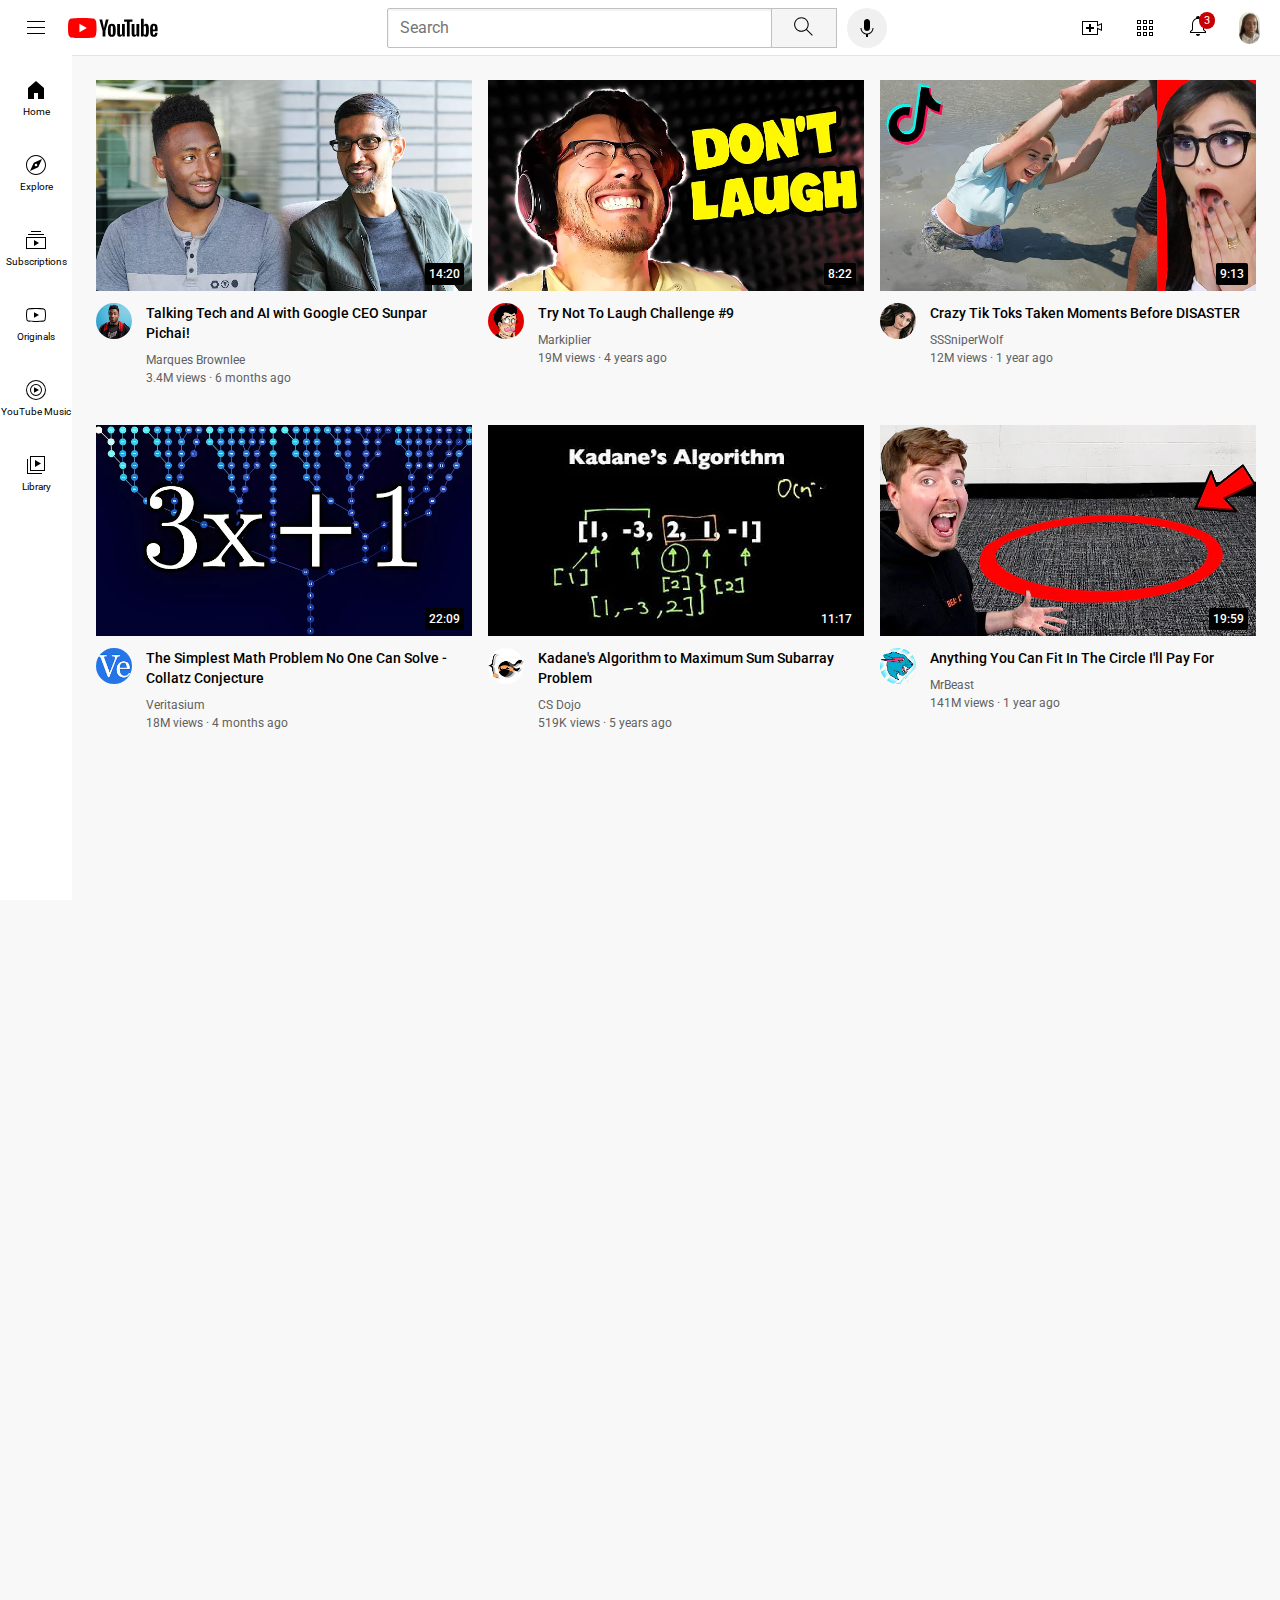
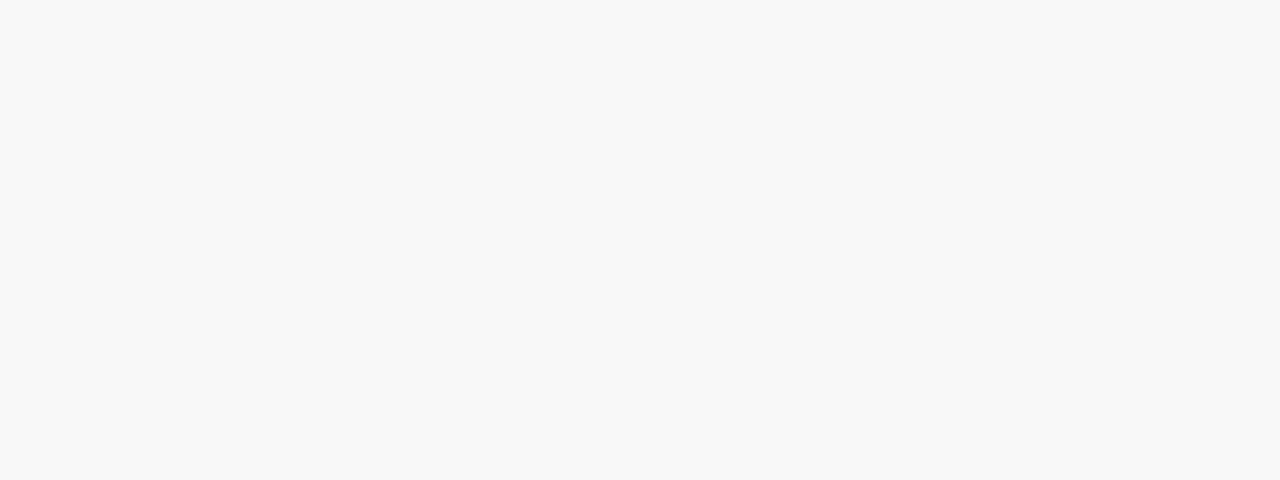
<file: index.html>
<!DOCTYPE html>
<html>
  <head>
    <title>YouTube.com Clone</title>
    <link rel="preconnect" href="https://fonts.googleapis.com">
    <link rel="preconnect" href="https://fonts.gstatic.com" crossorigin>
    <link href="https://fonts.googleapis.com/css2?family=Montserrat:wght@400;700&family=Roboto:wght@400;500;700&display=swap" rel="stylesheet">
    <link rel="stylesheet" href="videopreview.css">
    <link rel="stylesheet" href="header.css">
    <link rel="stylesheet" href="generalstyles.css">
    <link rel="stylesheet" href="sidebar.css">
  </head>
  <body>
    <div class="header">

      <div class="left-section">
        <img class="hamburger" src="icons/hamburger-menu.svg">
        <img class="youtube-logo" src="icons/youtube-logo.svg">
      </div>
      <div class="middle-section">
        <input class="search-bar" type="text" placeholder="Search">
        <button class="search-button">
          <img class="search-icon" src="icons/search.svg">
          <div class="search-tip">Search</div>
        </button>
        <button class="search-voice-button">
          <img class="voice-icon" src="icons/voice-search-icon.svg">
          <div class="search-voice-tip">Search with your voice</div>
        </button>
      </div>
      <div class="right-section">
        
          <img class="upload-icon" src="icons/upload.svg">
          <img class="youtube-apps" src="icons/youtube-apps.svg">
         
        <div class="notif-icon-container">
          <img class="notif-icon" src="icons/notifications.svg">
          <div class="notif-count">3</div>
        </div>
        <img class="user-picture" src="channel-pictures/my-channel.jpeg">
      </div>      
    </div>
    
    <div class="sidebar">
      <div class="sidebar-link">
        <img class="home-icon" src="icons/home.svg">
        <div>Home</div>
      </div>
      <div class="sidebar-link">
        <img class="explore-icon" src="icons/explore.svg">
        <div>Explore</div>
      </div>
      <div class="sidebar-link">
        <img class="subscription-icon" src="icons/subscriptions.svg">
        <div>Subscriptions</div>
      </div>
      <div class="sidebar-link">
        <img class="originals-icon" src="icons/originals.svg">
        <div>Originals</div>
      </div>
      <div class="sidebar-link">
        <img class="music-icon" src="icons/youtube-music.svg">
        <div>YouTube Music</div>
      </div>
      <div class="sidebar-link">
        <img class="library-icon" src="icons/library.svg">
        <div>Library</div>
      </div>
    </div>

    <div class="video-grid">
      <div class="video-preview">
        <div class="thumbnail-row">
          <a href="https://www.youtube.com/watch?v=n2RNcPRtAiY" target="_blank"><img class=thumbnail src="thumbnails/thumbnail-1.webp"></a>
          
          <div class="video-time">14:20</div>
        </div>
        <div class="video-info-grid">
  
          <div class="channel-picture">
            <img class="profile-pic" src="channel-pictures/channel-1.jpeg">
          </div>
          <div class="video-info">
            <p class="video-title">Talking Tech and AI with Google CEO Sunpar Pichai!</p>
            <p class="video-author">Marques Brownlee</p>
            <p class="stats">3.4M views &#183 6 months ago</p>
          </div>
          
        </div>
      </div>
  
      <div class="video-preview">
        <div class="thumbnail-row">
          <img class=thumbnail src="thumbnails/thumbnail-2.webp">
          <div class="video-time">8:22</div>
        </div>
        <div class="video-info-grid">
          <div class="channel-picture">
            <img class="profile-pic" src="channel-pictures/channel-2.jpeg">
          </div>
          <div class="video-info">
            <p class="video-title">Try Not To Laugh Challenge #9</p>
            <p class="video-author">Markiplier</p>
            <p class="stats">19M views &#183 4 years ago</p>
          </div>
        </div>
      </div>
  
      <div class="video-preview">
        <div class="thumbnail-row">
            <img class=thumbnail src="thumbnails/thumbnail-3.webp">
            <div class="video-time">9:13</div>
        </div>
          <div class="video-info-grid">
    
            <div class="channel-picture">
              <img class="profile-pic" src="channel-pictures/channel-3.jpeg">
            </div>
            <div class="video-info">
              <p class="video-title">
                Crazy Tik Toks Taken Moments Before DISASTER</p>
              <p class="video-author">SSSniperWolf</p>
              <p class="stats">12M views &#183 1 year ago</p>
            </div>
          </div>
      </div>
  
      <div class="video-preview">
        <div class="thumbnail-row">
          <img class=thumbnail src="thumbnails/thumbnail-4.webp">
          <div class="video-time">22:09</div>
        </div>
        <div class="video-info-grid">
          <div class="channel-picture">
            <img class="profile-pic" src="channel-pictures/channel-4.jpeg">
          </div>
          <div class="video-info">
            <p class="video-title">The Simplest Math Problem No One Can Solve - Collatz Conjecture</p>
            <p class="video-author">Veritasium</p>
            <p class="stats">18M views &#183 4 months ago</p>
          </div>
        </div>
      </div> 
  
      <div class="video-preview">
        <div class="thumbnail-row">
            <img class=thumbnail src="thumbnails/thumbnail-5.webp">
            <div class="video-time">11:17</div>
        </div>
          <div class="video-info-grid">
    
            <div class="channel-picture">
              <img class="profile-pic" src="channel-pictures/channel-5.jpeg">
            </div>
            <div class="video-info">
              <p class="video-title">Kadane's Algorithm to Maximum Sum Subarray Problem</p>
              <p class="video-author">CS Dojo</p>
              <p class="stats">519K views &#183 5 years ago</p>
            </div>
          </div>
      </div>
  
      <div class="video-preview">
        <div class="thumbnail-row">
          <img class=thumbnail src="thumbnails/thumbnail-6.webp">
          <div class="video-time">19:59</div>
        </div>
        <div class="video-info-grid">
          <div class="channel-picture">
            <img class="profile-pic" src="channel-pictures/channel-6.jpeg">
          </div>
          <div class="video-info">
            <p class="video-title">Anything You Can Fit In The Circle I'll Pay For</p>
            <p class="video-author">MrBeast</p>
            <p class="stats">141M views &#183 1 year ago</p>
          </div>
        </div>
      </div> 
  
    </div>
    </div>

    
  </body>
</html>
</file>
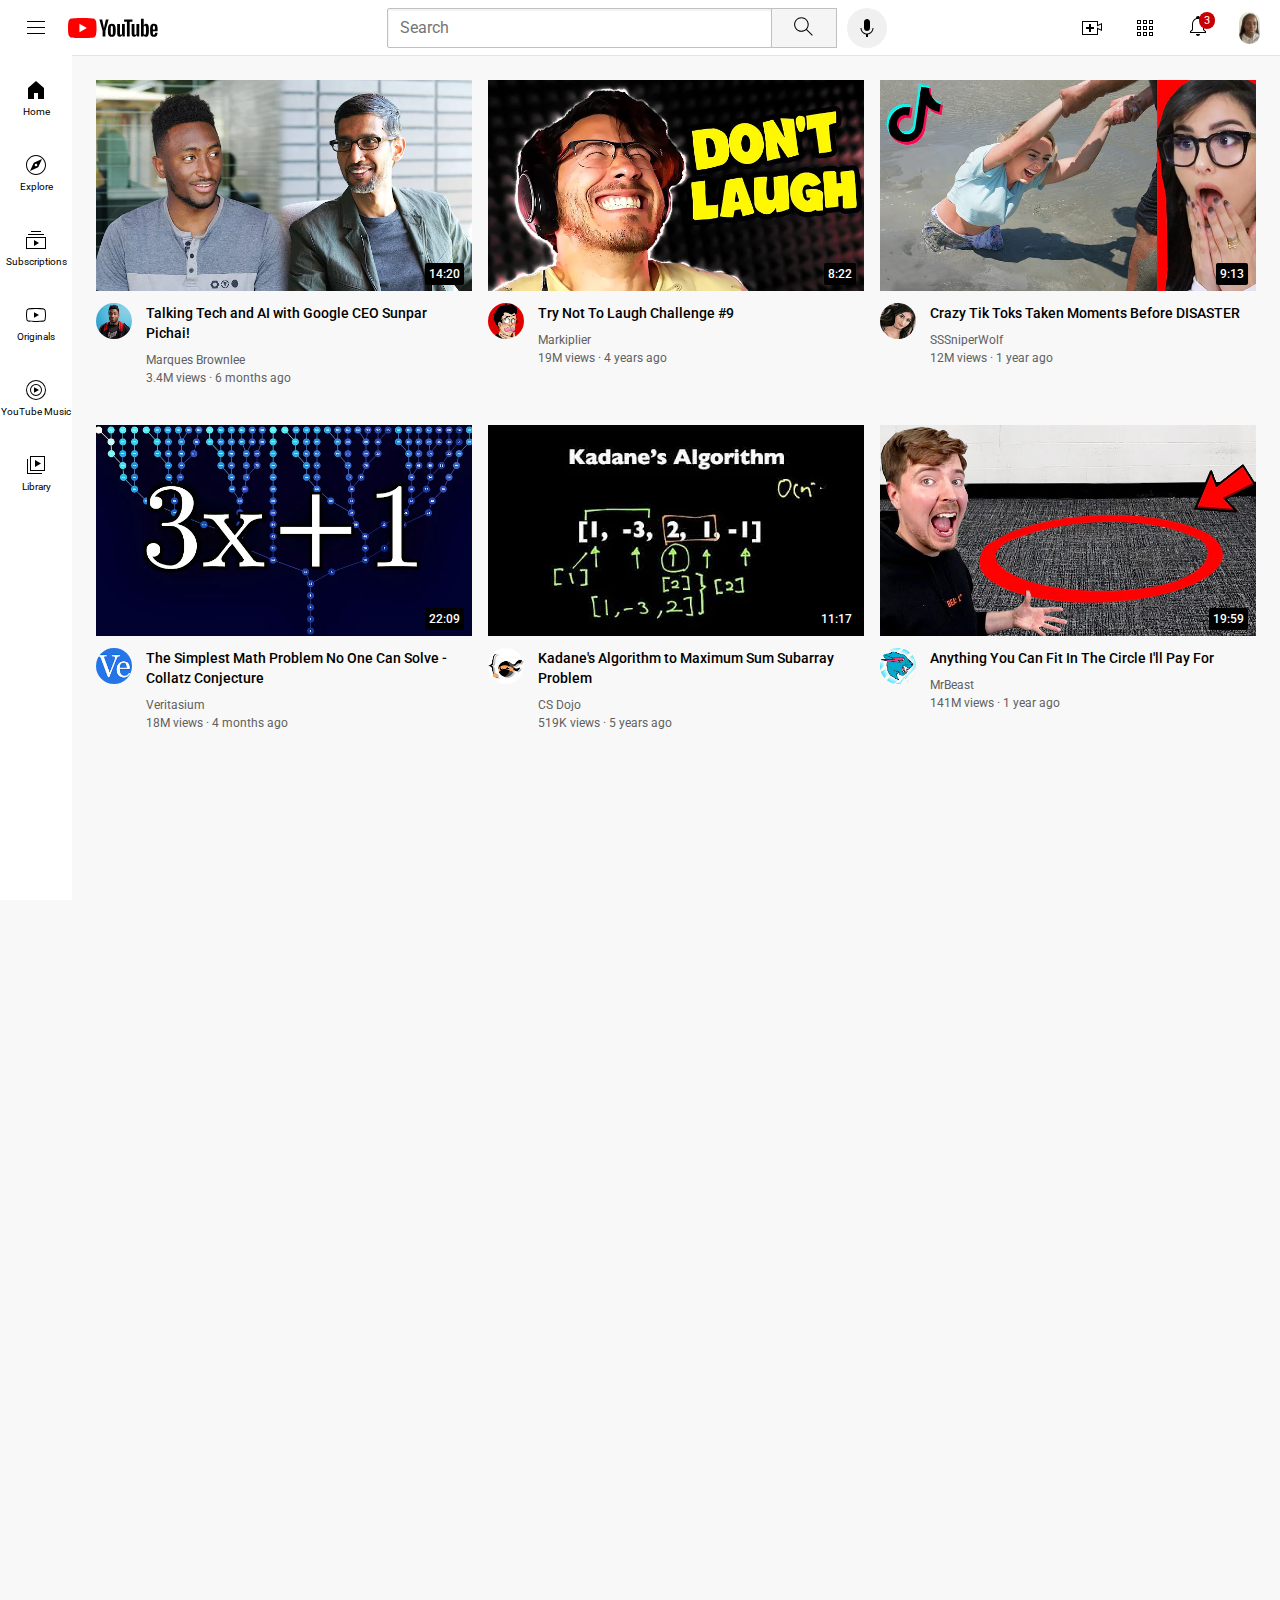
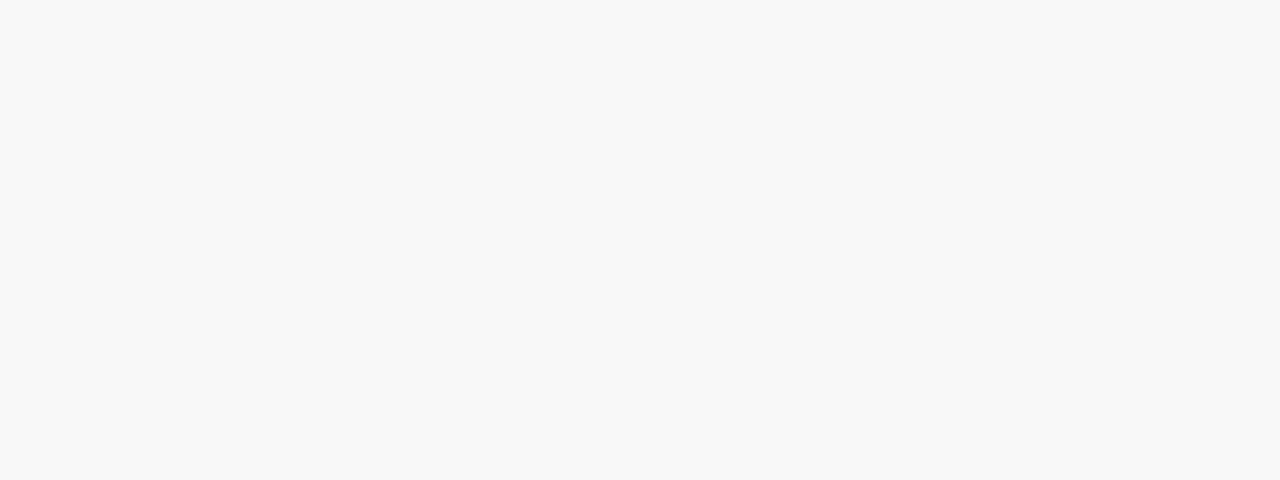
<file: youtube.html>
<!DOCTYPE html>
<html>
  <head>
    <title>YouTube.com Clone</title>
    <link rel="preconnect" href="https://fonts.googleapis.com">
    <link rel="preconnect" href="https://fonts.gstatic.com" crossorigin>
    <link href="https://fonts.googleapis.com/css2?family=Montserrat:wght@400;700&family=Roboto:wght@400;500;700&display=swap" rel="stylesheet">
    <link rel="stylesheet" href="videopreview.css">
    <link rel="stylesheet" href="header.css">
    <link rel="stylesheet" href="generalstyles.css">
    <link rel="stylesheet" href="sidebar.css">
  </head>
  <body>
    <div class="header">

      <div class="left-section">
        <img class="hamburger" src="icons/hamburger-menu.svg">
        <img class="youtube-logo" src="icons/youtube-logo.svg">
      </div>
      <div class="middle-section">
        <input class="search-bar" type="text" placeholder="Search">
        <button class="search-button">
          <img class="search-icon" src="icons/search.svg">
          <div class="search-tip">Search</div>
        </button>
        <button class="search-voice-button">
          <img class="voice-icon" src="icons/voice-search-icon.svg">
          <div class="search-voice-tip">Search with your voice</div>
        </button>
      </div>
      <div class="right-section">
        
          <img class="upload-icon" src="icons/upload.svg">
          <img class="youtube-apps" src="icons/youtube-apps.svg">
         
        <div class="notif-icon-container">
          <img class="notif-icon" src="icons/notifications.svg">
          <div class="notif-count">3</div>
        </div>
        <img class="user-picture" src="channel-pictures/my-channel.jpeg">
      </div>      
    </div>
    
    <div class="sidebar">
      <div class="sidebar-link">
        <img class="home-icon" src="icons/home.svg">
        <div>Home</div>
      </div>
      <div class="sidebar-link">
        <img class="explore-icon" src="icons/explore.svg">
        <div>Explore</div>
      </div>
      <div class="sidebar-link">
        <img class="subscription-icon" src="icons/subscriptions.svg">
        <div>Subscriptions</div>
      </div>
      <div class="sidebar-link">
        <img class="originals-icon" src="icons/originals.svg">
        <div>Originals</div>
      </div>
      <div class="sidebar-link">
        <img class="music-icon" src="icons/youtube-music.svg">
        <div>YouTube Music</div>
      </div>
      <div class="sidebar-link">
        <img class="library-icon" src="icons/library.svg">
        <div>Library</div>
      </div>
    </div>

    <div class="video-grid">
      <div class="video-preview">
        <div class="thumbnail-row">
          <a href="https://www.youtube.com/watch?v=n2RNcPRtAiY" target="_blank"><img class=thumbnail src="thumbnails/thumbnail-1.webp"></a>
          
          <div class="video-time">14:20</div>
        </div>
        <div class="video-info-grid">
  
          <div class="channel-picture">
            <img class="profile-pic" src="channel-pictures/channel-1.jpeg">
          </div>
          <div class="video-info">
            <p class="video-title">Talking Tech and AI with Google CEO Sunpar Pichai!</p>
            <p class="video-author">Marques Brownlee</p>
            <p class="stats">3.4M views &#183 6 months ago</p>
          </div>
          
        </div>
      </div>
  
      <div class="video-preview">
        <div class="thumbnail-row">
          <img class=thumbnail src="thumbnails/thumbnail-2.webp">
          <div class="video-time">8:22</div>
        </div>
        <div class="video-info-grid">
          <div class="channel-picture">
            <img class="profile-pic" src="channel-pictures/channel-2.jpeg">
          </div>
          <div class="video-info">
            <p class="video-title">Try Not To Laugh Challenge #9</p>
            <p class="video-author">Markiplier</p>
            <p class="stats">19M views &#183 4 years ago</p>
          </div>
        </div>
      </div>
  
      <div class="video-preview">
        <div class="thumbnail-row">
            <img class=thumbnail src="thumbnails/thumbnail-3.webp">
            <div class="video-time">9:13</div>
        </div>
          <div class="video-info-grid">
    
            <div class="channel-picture">
              <img class="profile-pic" src="channel-pictures/channel-3.jpeg">
            </div>
            <div class="video-info">
              <p class="video-title">
                Crazy Tik Toks Taken Moments Before DISASTER</p>
              <p class="video-author">SSSniperWolf</p>
              <p class="stats">12M views &#183 1 year ago</p>
            </div>
          </div>
      </div>
  
      <div class="video-preview">
        <div class="thumbnail-row">
          <img class=thumbnail src="thumbnails/thumbnail-4.webp">
          <div class="video-time">22:09</div>
        </div>
        <div class="video-info-grid">
          <div class="channel-picture">
            <img class="profile-pic" src="channel-pictures/channel-4.jpeg">
          </div>
          <div class="video-info">
            <p class="video-title">The Simplest Math Problem No One Can Solve - Collatz Conjecture</p>
            <p class="video-author">Veritasium</p>
            <p class="stats">18M views &#183 4 months ago</p>
          </div>
        </div>
      </div> 
  
      <div class="video-preview">
        <div class="thumbnail-row">
            <img class=thumbnail src="thumbnails/thumbnail-5.webp">
            <div class="video-time">11:17</div>
        </div>
          <div class="video-info-grid">
    
            <div class="channel-picture">
              <img class="profile-pic" src="channel-pictures/channel-5.jpeg">
            </div>
            <div class="video-info">
              <p class="video-title">Kadane's Algorithm to Maximum Sum Subarray Problem</p>
              <p class="video-author">CS Dojo</p>
              <p class="stats">519K views &#183 5 years ago</p>
            </div>
          </div>
      </div>
  
      <div class="video-preview">
        <div class="thumbnail-row">
          <img class=thumbnail src="thumbnails/thumbnail-6.webp">
          <div class="video-time">19:59</div>
        </div>
        <div class="video-info-grid">
          <div class="channel-picture">
            <img class="profile-pic" src="channel-pictures/channel-6.jpeg">
          </div>
          <div class="video-info">
            <p class="video-title">Anything You Can Fit In The Circle I'll Pay For</p>
            <p class="video-author">MrBeast</p>
            <p class="stats">141M views &#183 1 year ago</p>
          </div>
        </div>
      </div> 
  
    </div>
    </div>

    
  </body>
</html>
</file>
<file: videopreview.css>
.thumbnail{
  width: 100%;
  object-fit: contain;
}

.video-title{
  font-size: 14px;
  font-weight: 500;
  line-height: 20px;
  margin-bottom: 10px;
}
.video-author,
.stats{
  font-size: 12px;
  color: rgb(96,96,96);  
}
.video-author{
  margin-bottom: 4px;
}
.profile-pic{
  width: 36px;
  border-radius: 40px;

}
.thumbnail-row{
  margin-bottom: 8px;
  position: relative;
}
.video-time{
  position: absolute;
  bottom: 10px;
  right: 8px;
  color: white;
  background-color: black;
  font-family: Roboto, Arial;
  padding: 4px;
  font-size: 12px;
  font-weight: 500;
  border-radius: 2px;
}
.video-info-grid{
  display: grid;
  grid-template-columns: 50px 1fr;
}
.video-grid{
  display:grid;
  grid-template-columns: 1fr 1fr 1fr;
  column-gap: 16px;
  row-gap: 40px;
  
}

@media (max-width: 750px) {
  .video-grid{
    grid-template-columns: 1 fr 1 fr;
  }
}

@media (min-width: 1000px) {
  .video-grid{
    grid-template-columns: 1 fr 1 fr 1 fr 1 fr;
  }
}
</file>
<file: header.css>
.header{
  height: 55px;
  display: flex;
  flex-direction: row;
  justify-content: space-between;
  position: fixed;
  top: 0px;
  left: 0;
  right: 0;
  background-color: white;
  border-bottom-width:1px ;
  border-bottom-style: solid;
  border-bottom-color: rgb(228,228,228);
  z-index: 100;
}

.left-section{
  display: flex;
  align-items: center;
}

.hamburger{
  height: 24px;
  margin-left: 24px;
  margin-right: 20px;
}

.youtube-logo{
  height: 20px;
}

.middle-section{
  display: flex;
  align-items: center;
  flex: 1;
  margin-left: 70px;
  margin-right: 35px;
  max-width: 500px;
}

.search-bar{
  flex: 1;
  height: 36px;
  font-size: 16px;
  border-width: 1px;
  border-style: solid;
  border-color: rgb(192,192,192);
  border-radius: 2px;
  box-shadow: inset 1px 2px 2px rgba(0,0,0,0.05);
  width: 0;
}

.search-bar::placeholder{
  font-family: Roboto, Arial;
  font-size: 16px;
  padding-left: 10px;
}

.search-icon{
  height: 25px;
}

.voice-icon{
  height: 24px;
}

.search-button{
  height: 40px;
  width: 66px;
  background-color: rgb(245,245,245);
  border-width: 1px;
  border-style: solid;
  border-color: rgb(192,192,192);
  margin-left: -1px;
  position: relative;
  cursor: pointer;
}

.search-button .search-tip,
.search-voice-button .search-voice-tip{
  position: absolute;
  color: white;
  padding-top: 6px;
  padding-bottom: 6px;
  padding-right: 6px;
  padding-left: 6px;
  position: absolute;
  white-space: nowrap;
  border-radius: 2px;
  font-size: 12px;
  font-family: Roboto,Arial;
  bottom: -40px;
  opacity: 0;
  transition: opacity 0.15s;
  pointer-events: none;
}


.search-button:hover .search-tip{
  opacity:1;
}

.search-voice-button{
  height: 40px;
  width: 40px;
  margin-left: 10px;
  border-radius: 20px;
  background-color: rgb(240,240,240);
  border: none;
  position: relative;
  cursor: pointer;
  display: flex;
  align-items: center;
  justify-content: center;
}


.search-voice-button:hover .search-voice-tip{
  opacity: 1;
}

.right-section{
  display: flex;
  width: 180px;
  align-items: center;
  justify-content: space-between;
  margin-right: 20px;
  flex-shrink: 0;
}

.upload-icon{
  height: 24px;
}

.youtube-apps{
  height: 24px;
}

.notif-icon{
  height: 24px;
}

.notif-icon-container{
  position: relative;
}

.notif-count{
  color: white;
  background-color: rgb(200,0,0);
  position: absolute;
  top: -2px;
  right: -5px;
  border-radius: 10px;
  font-size: 11px;
  padding-left: 5px;
  padding-right: 5px;
  padding-top: 2px;
  padding-bottom: 2px;
  font-family: Roboto,Arial;
}
.user-picture{
  height: 32px;
  border-radius: 16px;
  cursor: pointer;
}
</file>
<file: generalstyles.css>
p{
  margin-top: 0;
  margin-bottom: 0;
}
body{
  font-family: Roboto, Arial;
  margin: 0px;
  padding-top: 80px;
  padding-left: 96px;
  padding-right: 24px;
  height: 2000px;
  background-color: rgb(248,248,248);
}
</file>
<file: sidebar.css>
.sidebar{
  position: fixed;
  left: 0;
  bottom: 0;
  top: 55px;
  background-color: white;
  width: 72px;
  z-index: 200;
  padding-top: 5px;
}

.sidebar-link{
  height: 74px;
  margin-bottom: 1px;
  transition: 0.25s;
  display: flex;
  justify-content: center;
  align-items: center;
  flex-direction: column;
  cursor: pointer;
}

.sidebar-link:hover{
  background-color: rgb(235,235,235);;
}

.sidebar-link img{
  height: 24px;
  margin-bottom: 4px;
}

.sidebar-link div{
  font-family: Roboto, Arial;
  font-size: 10px;
}
</file>
